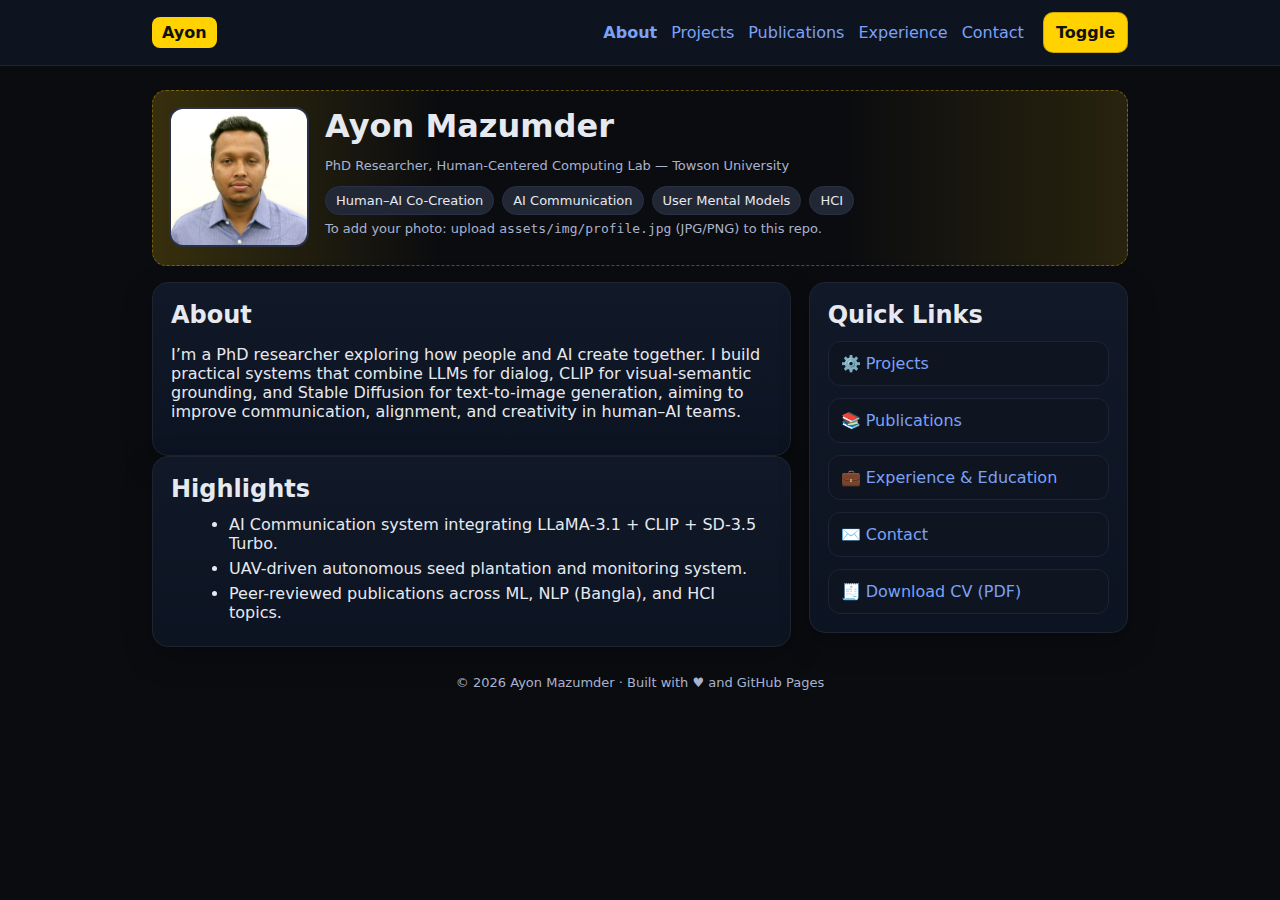
<file: index.html>
<!doctype html>
<html lang="en"><head>
<meta charset="utf-8"/><meta name="viewport" content="width=device-width, initial-scale=1"/>
<title>Ayon Mazumder — About</title>
<link rel="icon" href="data:,"/><link rel="stylesheet" href="assets/style.css"/>
<script src="assets/script.js" defer></script>
</head><body>

    <nav><div class="navinner">
      <div class="left"><a class="brand" href="index.html">Ayon</a></div>
      <div class="right"><a href="index.html" style="font-weight:700">About</a><a href="projects.html">Projects</a><a href="publications.html">Publications</a><a href="experience.html">Experience</a><a href="contact.html">Contact</a>
        <a class="btn" href="javascript:void(0)" onclick="toggleTheme()">Toggle</a>
      </div>
    </div></nav>
<div class="wrap">
  <header class="hero">
    <div class="profile">
      <img src="assets/img/profile.jpg" alt="Ayon Mazumder portrait" onerror="this.src='assets/img/profile-placeholder.svg'"/>
      <div>
        <h1>Ayon Mazumder</h1>
        <p class="meta">PhD Researcher, Human-Centered Computing Lab — Towson University</p>
        <div class="chips">
          <span class="chip">Human–AI Co-Creation</span><span class="chip">AI Communication</span><span class="chip">User Mental Models</span><span class="chip">HCI</span>
        </div>
        <p class="notice">To add your photo: upload <code>assets/img/profile.jpg</code> (JPG/PNG) to this repo.</p>
      </div>
    </div>
  </header>

  <div class="grid" style="margin-top:16px">
    <main>
      <section>
        <h2>About</h2>
        <p>I’m a PhD researcher exploring how people and AI create together. I build practical systems that combine LLMs for dialog,
        CLIP for visual-semantic grounding, and Stable Diffusion for text-to-image generation, aiming to improve communication,
        alignment, and creativity in human–AI teams.</p>
      </section>
      <section>
        <h2>Highlights</h2>
        <ul>
          <li>AI Communication system integrating LLaMA‑3.1 + CLIP + SD‑3.5 Turbo.</li>
          <li>UAV-driven autonomous seed plantation and monitoring system.</li>
          <li>Peer-reviewed publications across ML, NLP (Bangla), and HCI topics.</li>
        </ul>
      </section>
    </main>
    <aside>
      <section>
        <h2>Quick Links</h2>
        <div class="cards">
          <div class="card"><a href="projects.html">⚙️ Projects</a></div>
          <div class="card"><a href="publications.html">📚 Publications</a></div>
          <div class="card"><a href="experience.html">💼 Experience & Education</a></div>
          <div class="card"><a href="contact.html">✉️ Contact</a></div>
          <div class='card'><a href='assets/Ayon_Mazumder_CV_09_20_25.pdf' target='_blank' rel='noopener'>🧾 Download CV (PDF)</a></div>
        </div>
      </section>
    </aside>
  </div>
  <footer>© <span id="y"></span> Ayon Mazumder · Built with ♥ and GitHub Pages</footer>
</div>
<script>document.getElementById('y').textContent = new Date().getFullYear()</script>
</body></html>
</file>
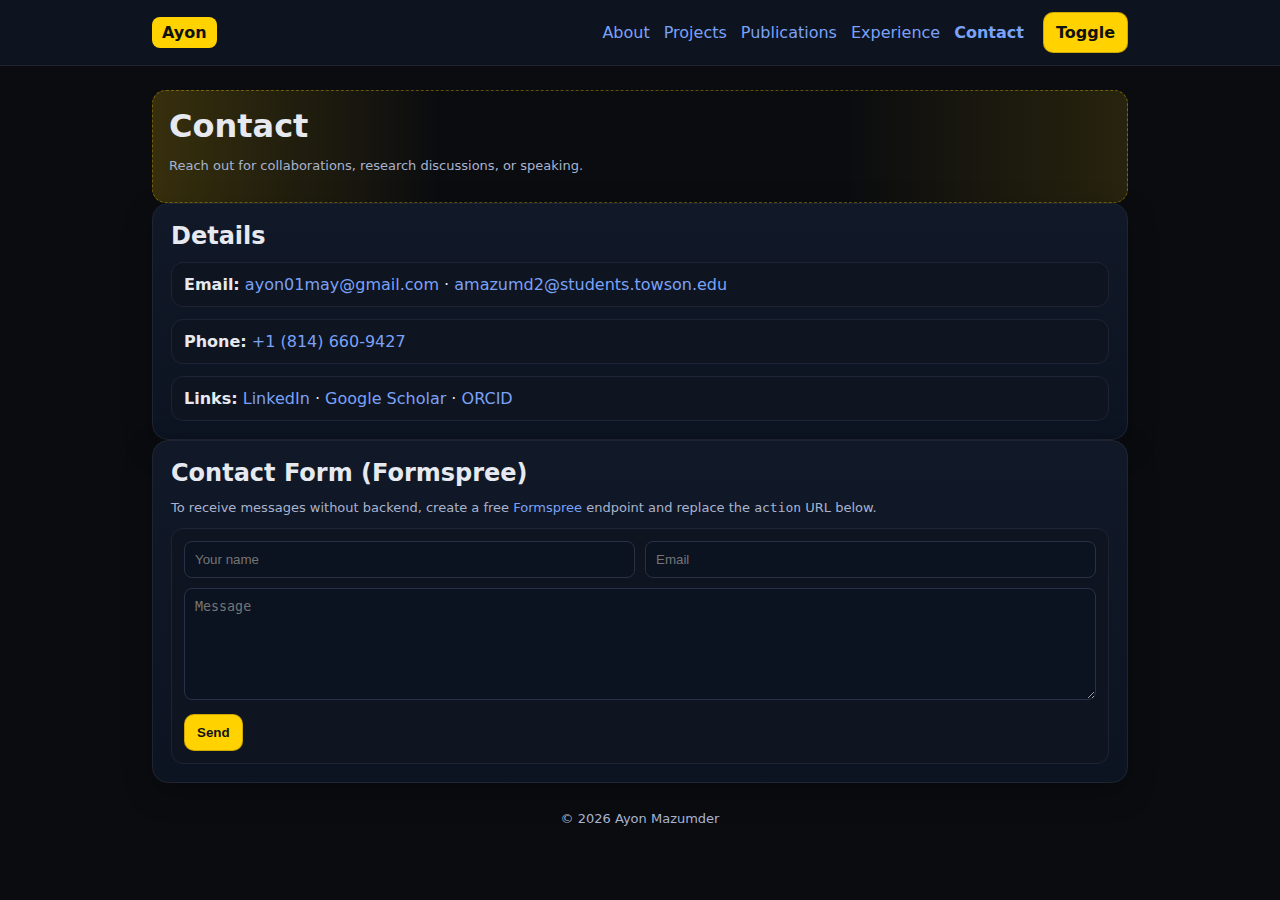
<file: contact.html>
<!doctype html>
<html lang="en"><head>
<meta charset="utf-8"/><meta name="viewport" content="width=device-width, initial-scale=1"/>
<title>Ayon Mazumder — Contact</title>
<link rel="icon" href="data:,"/><link rel="stylesheet" href="assets/style.css"/>
<script src="assets/script.js" defer></script>
</head><body>

    <nav><div class="navinner">
      <div class="left"><a class="brand" href="index.html">Ayon</a></div>
      <div class="right"><a href="index.html">About</a><a href="projects.html">Projects</a><a href="publications.html">Publications</a><a href="experience.html">Experience</a><a href="contact.html" style="font-weight:700">Contact</a>
        <a class="btn" href="javascript:void(0)" onclick="toggleTheme()">Toggle</a>
      </div>
    </div></nav>
<div class="wrap">
  <header class="hero"><h1>Contact</h1><p class="meta">Reach out for collaborations, research discussions, or speaking.</p></header>
  <main>
    <section>
      <h2>Details</h2>
      <div class="cards">
        <div class="card"><strong>Email:</strong> <a href="mailto:ayon01may@gmail.com">ayon01may@gmail.com</a> · <a href="mailto:amazumd2@students.towson.edu">amazumd2@students.towson.edu</a></div>
        <div class="card"><strong>Phone:</strong> <a href="tel:+18146609427">+1 (814) 660-9427</a></div>
        <div class="card"><strong>Links:</strong> <a href="http://linkedin.com/in/ayon-mazumder-1b1100163" target="_blank" rel="noopener">LinkedIn</a> · <a href="https://scholar.google.com/citations?user=2r2fgiIAAAAJ" target="_blank" rel="noopener">Google Scholar</a> · <a href="https://orcid.org/0009-0007-4120-9723" target="_blank" rel="noopener">ORCID</a></div>
      </div>
    </section>
    <section>
      <h2>Contact Form (Formspree)</h2>
      <p class="meta">To receive messages without backend, create a free <a href="https://formspree.io" target="_blank" rel="noopener">Formspree</a> endpoint and replace the <code>action</code> URL below.</p>
      <div class="card">
        <form method="POST" action="https://formspree.io/f/your-id-here">
          <div style="display:grid;gap:10px;grid-template-columns:1fr 1fr">
            <input name="name" placeholder="Your name" required style="padding:10px;border-radius:8px;border:1px solid #2a3147;background:#0b1220;color:#e6e9ef"/>
            <input type="email" name="email" placeholder="Email" required style="padding:10px;border-radius:8px;border:1px solid #2a3147;background:#0b1220;color:#e6e9ef"/>
          </div>
          <textarea name="message" placeholder="Message" rows="6" required style="margin-top:10px;width:100%;padding:10px;border-radius:8px;border:1px solid #2a3147;background:#0b1220;color:#e6e9ef"></textarea>
          <button class="btn" type="submit" style="margin-top:10px">Send</button>
        </form>
      </div>
    </section>
  </main>
  <footer>© <span id="y"></span> Ayon Mazumder</footer>
</div>
<script>document.getElementById('y').textContent = new Date().getFullYear()</script>
</body></html>
</file>
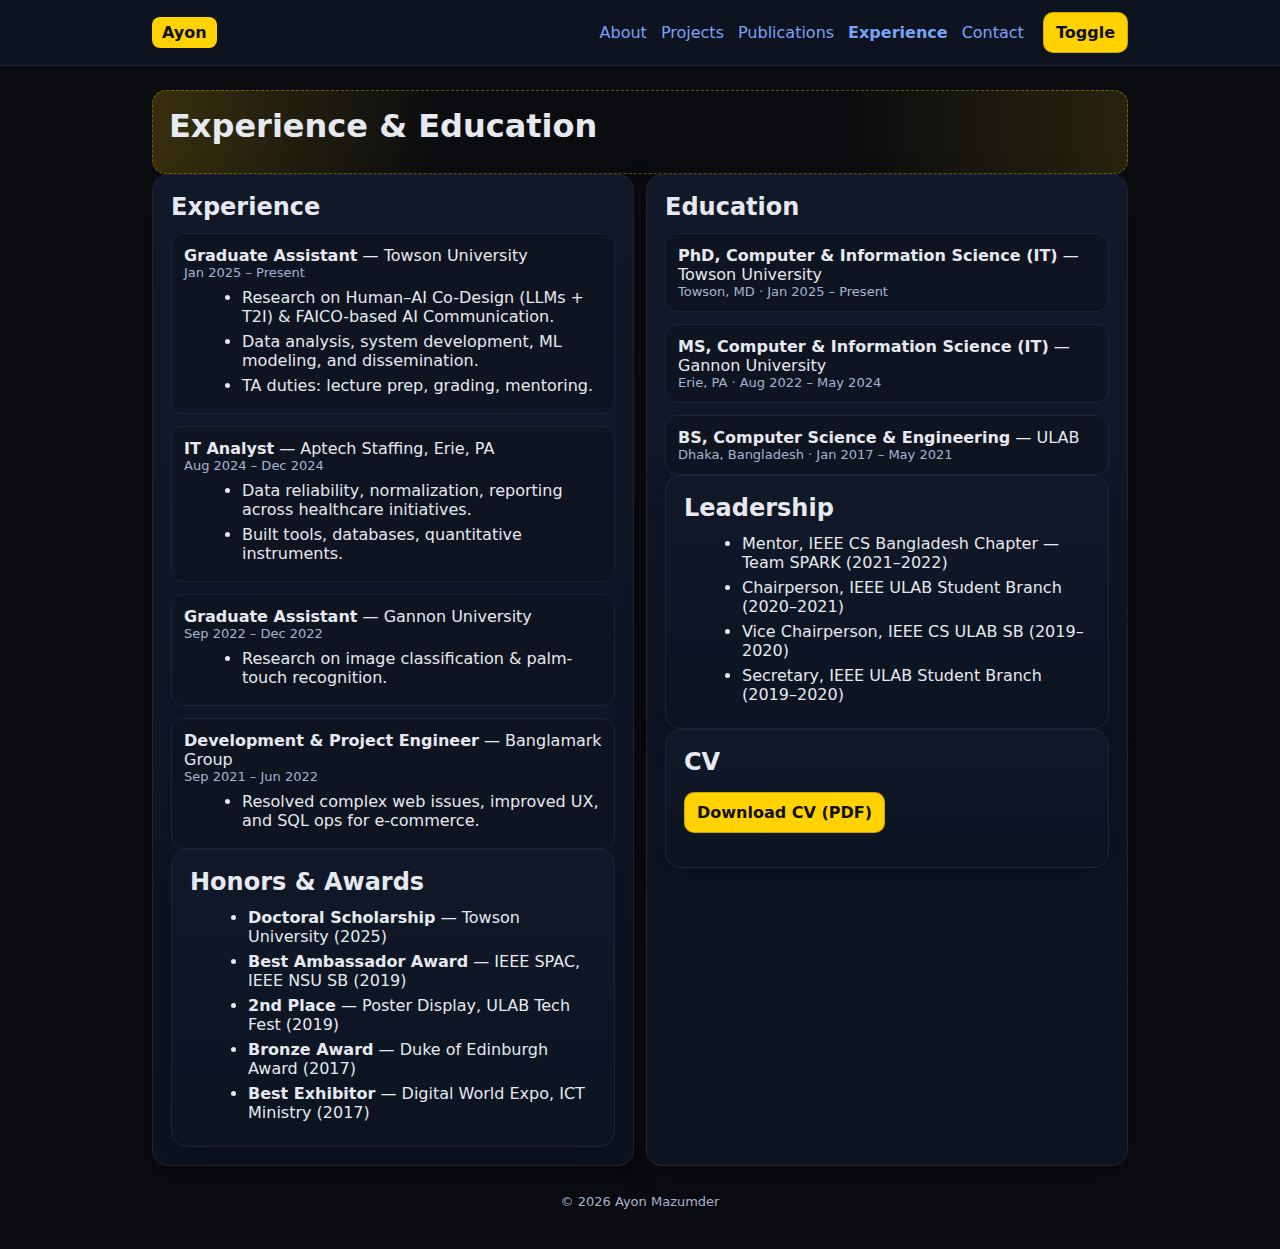
<file: experience.html>
<!doctype html>
<html lang="en"><head>
<meta charset="utf-8"/><meta name="viewport" content="width=device-width, initial-scale=1"/>
<title>Ayon Mazumder — Experience & Education</title>
<link rel="icon" href="data:,"/><link rel="stylesheet" href="assets/style.css"/>
<script src="assets/script.js" defer></script>
</head><body>

    <nav><div class="navinner">
      <div class="left"><a class="brand" href="index.html">Ayon</a></div>
      <div class="right"><a href="index.html">About</a><a href="projects.html">Projects</a><a href="publications.html">Publications</a><a href="experience.html" style="font-weight:700">Experience</a><a href="contact.html">Contact</a>
        <a class="btn" href="javascript:void(0)" onclick="toggleTheme()">Toggle</a>
      </div>
    </div></nav>
<div class="wrap">
  <header class="hero"><h1>Experience & Education</h1></header>
  <div class="two-col">
    <section>
      <h2>Experience</h2>
      <div class="cards">
        <div class="card"><strong>Graduate Assistant</strong> — Towson University<div class="meta">Jan 2025 – Present</div><ul><li>Research on Human–AI Co-Design (LLMs + T2I) & FAICO-based AI Communication.</li><li>Data analysis, system development, ML modeling, and dissemination.</li><li>TA duties: lecture prep, grading, mentoring.</li></ul></div>
        <div class="card"><strong>IT Analyst</strong> — Aptech Staffing, Erie, PA<div class="meta">Aug 2024 – Dec 2024</div><ul><li>Data reliability, normalization, reporting across healthcare initiatives.</li><li>Built tools, databases, quantitative instruments.</li></ul></div>
        <div class="card"><strong>Graduate Assistant</strong> — Gannon University<div class="meta">Sep 2022 – Dec 2022</div><ul><li>Research on image classification & palm-touch recognition.</li></ul></div>
        <div class="card"><strong>Development & Project Engineer</strong> — Banglamark Group<div class="meta">Sep 2021 – Jun 2022</div><ul><li>Resolved complex web issues, improved UX, and SQL ops for e-commerce.</li></ul></div>
      </div>
      <section><h2>Honors & Awards</h2>
        <ul>
          <li><strong>Doctoral Scholarship</strong> — Towson University (2025)</li>
          <li><strong>Best Ambassador Award</strong> — IEEE SPAC, IEEE NSU SB (2019)</li>
          <li><strong>2nd Place</strong> — Poster Display, ULAB Tech Fest (2019)</li>
          <li><strong>Bronze Award</strong> — Duke of Edinburgh Award (2017)</li>
          <li><strong>Best Exhibitor</strong> — Digital World Expo, ICT Ministry (2017)</li>
        </ul>
      </section>
    </section>
    <section>
      <h2>Education</h2>
      <div class="cards">
        <div class="card"><strong>PhD, Computer & Information Science (IT)</strong> — Towson University<div class="meta">Towson, MD · Jan 2025 – Present</div></div>
        <div class="card"><strong>MS, Computer & Information Science (IT)</strong> — Gannon University<div class="meta">Erie, PA · Aug 2022 – May 2024</div></div>
        <div class="card"><strong>BS, Computer Science & Engineering</strong> — ULAB<div class="meta">Dhaka, Bangladesh · Jan 2017 – May 2021</div></div>
      </div>
      <section>
        <h2>Leadership</h2>
        <ul>
          <li>Mentor, IEEE CS Bangladesh Chapter — Team SPARK (2021–2022)</li>
          <li>Chairperson, IEEE ULAB Student Branch (2020–2021)</li>
          <li>Vice Chairperson, IEEE CS ULAB SB (2019–2020)</li>
          <li>Secretary, IEEE ULAB Student Branch (2019–2020)</li>
        </ul>
      </section>
      <section><h2>CV</h2><p><a class='btn' href='assets/Ayon_Mazumder_CV_09_20_25.pdf' target='_blank' rel='noopener'>Download CV (PDF)</a></p></section>
    </section>
  </div>
  <footer>© <span id="y"></span> Ayon Mazumder</footer>
</div>
<script>document.getElementById('y').textContent = new Date().getFullYear()</script>
</body></html>
</file>
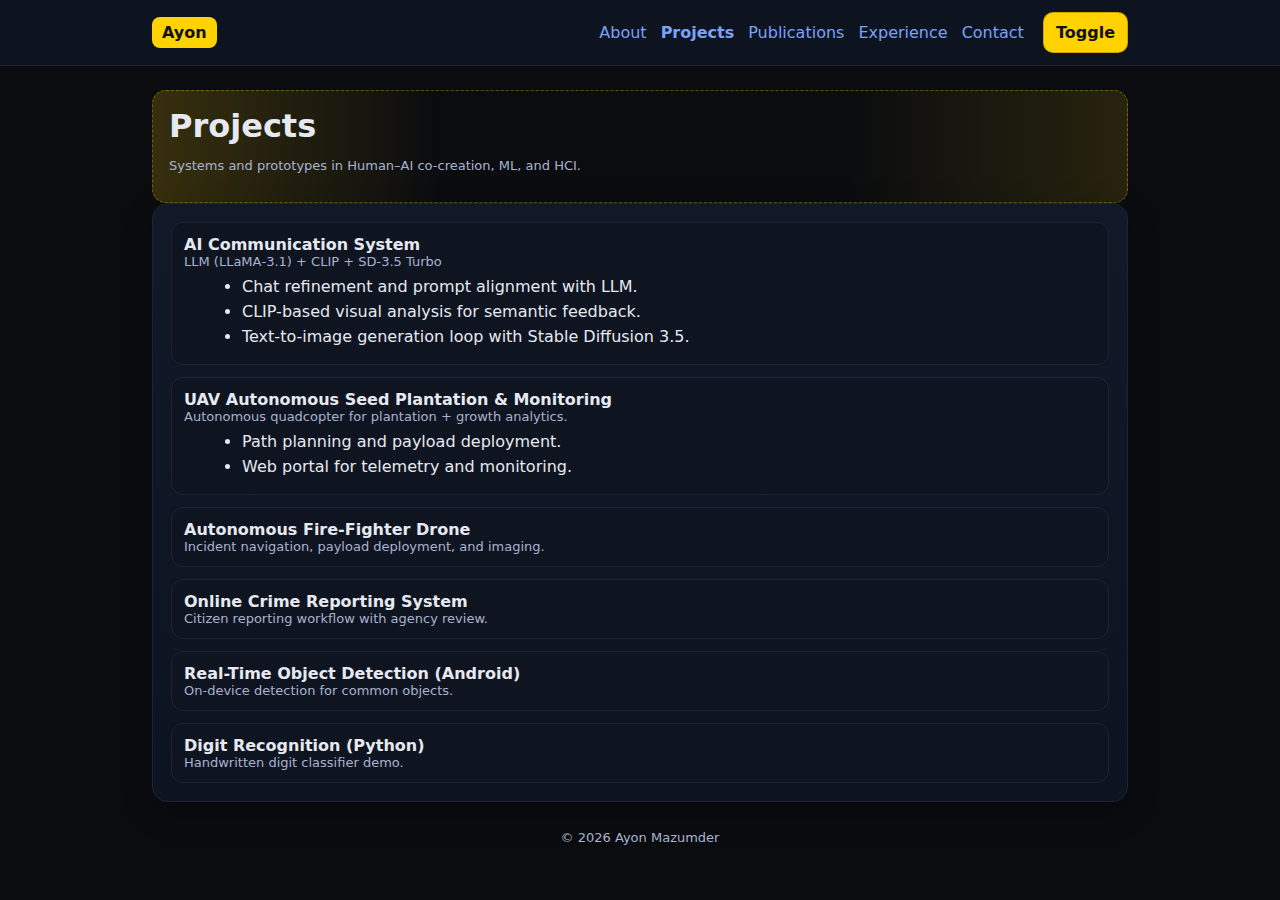
<file: projects.html>
<!doctype html>
<html lang="en"><head>
<meta charset="utf-8"/><meta name="viewport" content="width=device-width, initial-scale=1"/>
<title>Ayon Mazumder — Projects</title>
<link rel="icon" href="data:,"/><link rel="stylesheet" href="assets/style.css"/>
<script src="assets/script.js" defer></script>
</head><body>

    <nav><div class="navinner">
      <div class="left"><a class="brand" href="index.html">Ayon</a></div>
      <div class="right"><a href="index.html">About</a><a href="projects.html" style="font-weight:700">Projects</a><a href="publications.html">Publications</a><a href="experience.html">Experience</a><a href="contact.html">Contact</a>
        <a class="btn" href="javascript:void(0)" onclick="toggleTheme()">Toggle</a>
      </div>
    </div></nav>
<div class="wrap">
  <header class="hero"><h1>Projects</h1><p class="meta">Systems and prototypes in Human–AI co-creation, ML, and HCI.</p></header>
  <main>
    <section>
      <div class="cards">
        <div class="card">
          <strong>AI Communication System</strong>
          <div class="meta">LLM (LLaMA‑3.1) + CLIP + SD‑3.5 Turbo</div>
          <ul>
            <li>Chat refinement and prompt alignment with LLM.</li>
            <li>CLIP-based visual analysis for semantic feedback.</li>
            <li>Text-to-image generation loop with Stable Diffusion 3.5.</li>
          </ul>
        </div>
        <div class="card">
          <strong>UAV Autonomous Seed Plantation & Monitoring</strong>
          <div class="meta">Autonomous quadcopter for plantation + growth analytics.</div>
          <ul>
            <li>Path planning and payload deployment.</li>
            <li>Web portal for telemetry and monitoring.</li>
          </ul>
        </div>
        <div class="card">
          <strong>Autonomous Fire-Fighter Drone</strong>
          <div class="meta">Incident navigation, payload deployment, and imaging.</div>
        </div>
        <div class="card">
          <strong>Online Crime Reporting System</strong>
          <div class="meta">Citizen reporting workflow with agency review.</div>
        </div>
        <div class="card">
          <strong>Real-Time Object Detection (Android)</strong>
          <div class="meta">On-device detection for common objects.</div>
        </div>
        <div class="card">
          <strong>Digit Recognition (Python)</strong>
          <div class="meta">Handwritten digit classifier demo.</div>
        </div>
      </div>
    </section>
  </main>
  <footer>© <span id="y"></span> Ayon Mazumder</footer>
</div>
<script>document.getElementById('y').textContent = new Date().getFullYear()</script>
</body></html>
</file>
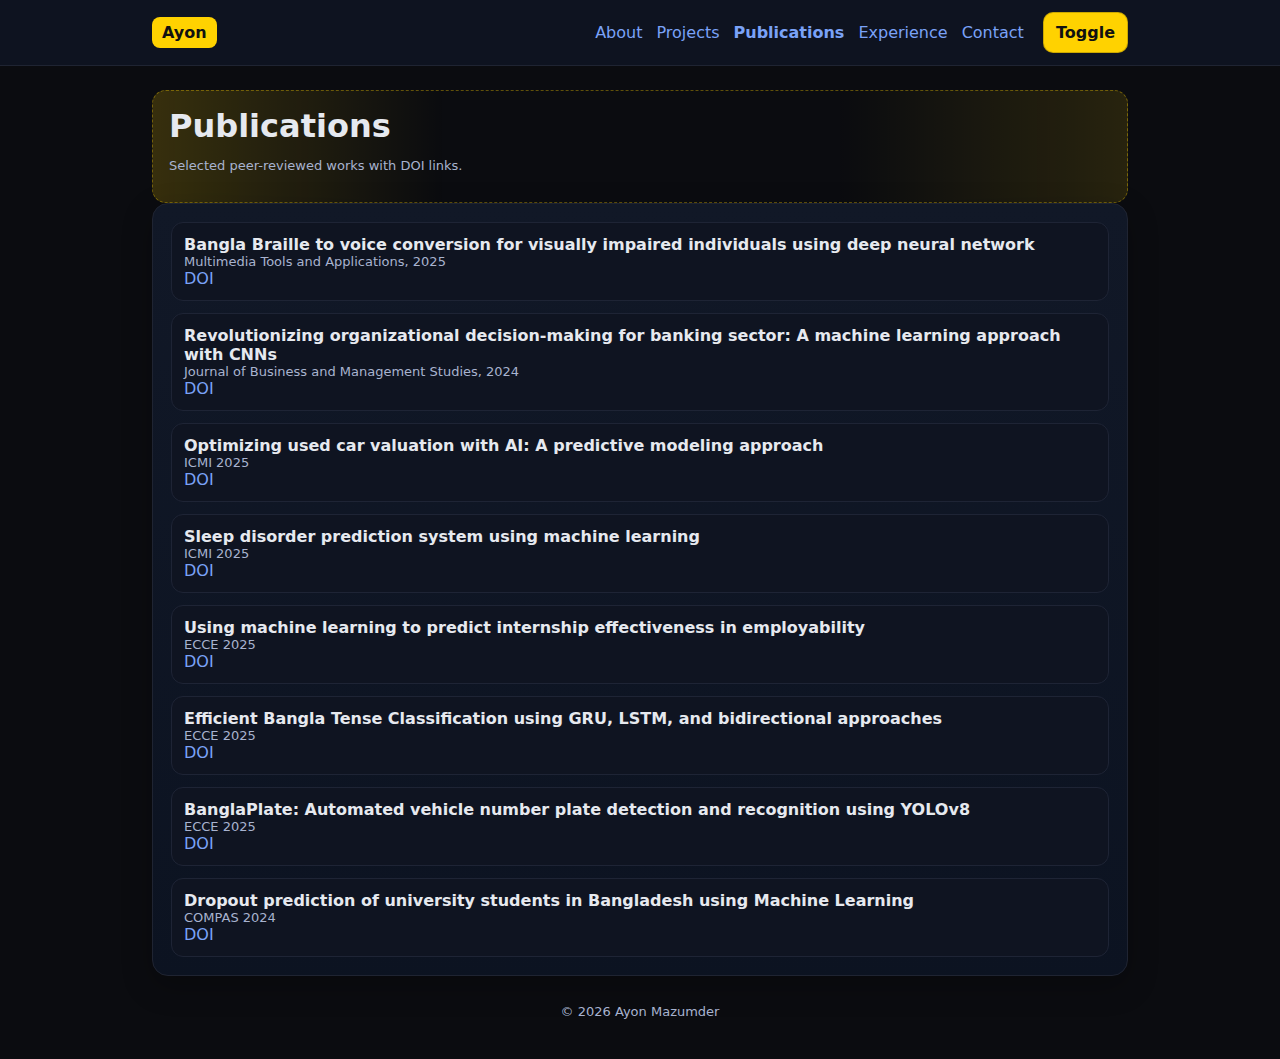
<file: publications.html>
<!doctype html>
<html lang="en"><head>
<meta charset="utf-8"/><meta name="viewport" content="width=device-width, initial-scale=1"/>
<title>Ayon Mazumder — Publications</title>
<link rel="icon" href="data:,"/><link rel="stylesheet" href="assets/style.css"/>
<script src="assets/script.js" defer></script>
</head><body>

    <nav><div class="navinner">
      <div class="left"><a class="brand" href="index.html">Ayon</a></div>
      <div class="right"><a href="index.html">About</a><a href="projects.html">Projects</a><a href="publications.html" style="font-weight:700">Publications</a><a href="experience.html">Experience</a><a href="contact.html">Contact</a>
        <a class="btn" href="javascript:void(0)" onclick="toggleTheme()">Toggle</a>
      </div>
    </div></nav>
<div class="wrap">
  <header class="hero"><h1>Publications</h1><p class="meta">Selected peer-reviewed works with DOI links.</p></header>
  <main>
    <section>
      <div class="cards">
        <div class="card"><strong>Bangla Braille to voice conversion for visually impaired individuals using deep neural network</strong><div class="meta">Multimedia Tools and Applications, 2025</div><a href="https://doi.org/10.1007/s11042-025-20995-9" target="_blank" rel="noopener">DOI</a></div>
        <div class="card"><strong>Revolutionizing organizational decision-making for banking sector: A machine learning approach with CNNs</strong><div class="meta">Journal of Business and Management Studies, 2024</div><a href="https://doi.org/10.32996/jbms.2024.6.3.12" target="_blank" rel="noopener">DOI</a></div>
        <div class="card"><strong>Optimizing used car valuation with AI: A predictive modeling approach</strong><div class="meta">ICMI 2025</div><a href="https://doi.org/10.1109/icmi65310.2025.11141166" target="_blank" rel="noopener">DOI</a></div>
        <div class="card"><strong>Sleep disorder prediction system using machine learning</strong><div class="meta">ICMI 2025</div><a href="https://doi.org/10.1109/icmi65310.2025.11141316" target="_blank" rel="noopener">DOI</a></div>
        <div class="card"><strong>Using machine learning to predict internship effectiveness in employability</strong><div class="meta">ECCE 2025</div><a href="https://doi.org/10.1109/ecce64574.2025.11013797" target="_blank" rel="noopener">DOI</a></div>
        <div class="card"><strong>Efficient Bangla Tense Classification using GRU, LSTM, and bidirectional approaches</strong><div class="meta">ECCE 2025</div><a href="https://doi.org/10.1109/ecce64574.2025.11012984" target="_blank" rel="noopener">DOI</a></div>
        <div class="card"><strong>BanglaPlate: Automated vehicle number plate detection and recognition using YOLOv8</strong><div class="meta">ECCE 2025</div><a href="https://doi.org/10.1109/ecce64574.2025.11013529" target="_blank" rel="noopener">DOI</a></div>
        <div class="card"><strong>Dropout prediction of university students in Bangladesh using Machine Learning</strong><div class="meta">COMPAS 2024</div><a href="https://doi.org/10.0.4.85/compas60761.2024.10797033" target="_blank" rel="noopener">DOI</a></div>
      </div>
    </section>
  </main>
  <footer>© <span id="y"></span> Ayon Mazumder</footer>
</div>
<script>document.getElementById('y').textContent = new Date().getFullYear()</script>
</body></html>
</file>
<file: assets/style.css>
:root{
  --bg:#0b0c10; --card:#111827; --txt:#e6e9ef; --muted:#a8b3cf;
  --accent:#ffd200; --link:#7aa2f7; --border:#1f2432; --chip:#222736;
  --maxw:1024px; --br:16px; --shadow:0 10px 30px rgba(0,0,0,.25);
}
*{box-sizing:border-box}
html,body{margin:0;padding:0;background:var(--bg);color:var(--txt);font-family:Inter,ui-sans-serif,system-ui,-apple-system,Segoe UI,Roboto,Helvetica,Arial}
a{color:var(--link);text-decoration:none}
a:hover{text-decoration:underline}
.wrap{max-width:var(--maxw);margin:0 auto;padding:24px}
nav{background:#0e1320;border-bottom:1px solid var(--border)}
.navinner{max-width:var(--maxw);margin:0 auto;display:flex;gap:16px;align-items:center;justify-content:space-between;padding:12px 24px}
.navinner .left a.brand{font-weight:800;color:#111;background:var(--accent);padding:6px 10px;border-radius:8px}
.navinner .right a{margin-left:14px}
header.hero{background:linear-gradient(90deg,rgba(255,210,0,.18),transparent 30%, transparent 70%, rgba(255,210,0,.12));
  border:1px dashed rgba(255,210,0,.35);border-radius:14px;padding:16px}
.grid{display:grid;grid-template-columns:1fr;gap:18px}
@media(min-width:880px){.grid{grid-template-columns:2fr 1fr}}
section{background:linear-gradient(180deg,var(--card),#0b1220 120%);border:1px solid var(--border);border-radius:var(--br);padding:18px;box-shadow:var(--shadow)}
h1,h2{margin:0 0 12px}
.chips{display:flex;flex-wrap:wrap;gap:8px}
.chip{background:var(--chip);border:1px solid #2a3147;color:var(--txt);padding:6px 10px;border-radius:999px;font-size:13px}
.cards{display:grid;grid-template-columns:1fr;gap:12px}
.card{background:#0f1421;border:1px solid #1e2435;border-radius:12px;padding:12px}
.meta{color:var(--muted);font-size:13px}
footer{margin:28px 0 16px;color:var(--muted);font-size:13px;text-align:center}
.profile{display:flex;gap:16px;align-items:flex-start}
.profile img{width:140px;height:140px;border-radius:14px;border:2px solid #2a3147;object-fit:cover;background:#000}
.btn{display:inline-flex;align-items:center;gap:8px;background:var(--accent);color:#111;border-radius:10px;padding:10px 12px;font-weight:700;border:1px solid #0003}
.notice{font-size:13px;color:var(--muted);margin-top:6px}
.two-col{display:grid;grid-template-columns:1fr;gap:12px}
@media(min-width:720px){ .two-col{grid-template-columns:1fr 1fr} }
ul{margin:8px 0 0 18px} li{margin:6px 0}
</file>
